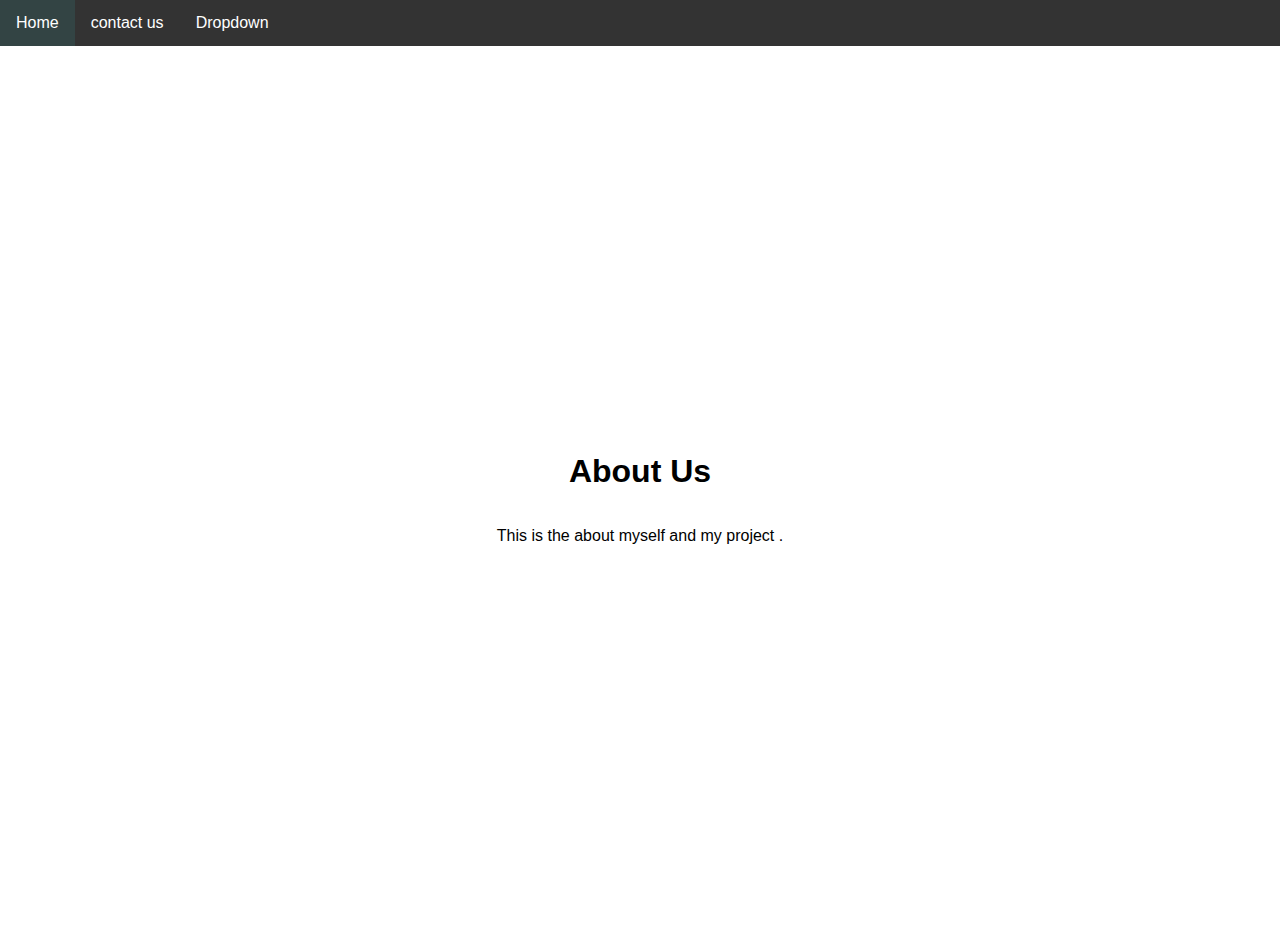
<file: about.html>
<!DOCTYPE html>
<html lang="en">
<head>
    <meta charset="UTF-8">
    <meta name="viewport" content="width=device-width, initial-scale=1.0">
    <title>About Page</title>
    <link rel="stylesheet" href="style.css">
</head>
<body>
    <header>
    <div class="navbar">
      <a href="index.html">Home</a>
      <a href="contact.html">contact us</a>
      <div class="dropdown">
        <button class="dropbtn">Dropdown
          <i class="fa fa-caret-down"></i>
        </button>
        <div class="dropdown-content">
          <a href="about.html">About us</a>
          <a href="contact.html">contact us</a>
          <a href="sign.html">Sign in</a>
        </div>
      </div>
    </div>

        
    <main>
        <h1>About Us</h1>
        <p>This is the about myself and my project .</p>
    </main>
</body>
</html>
</file>
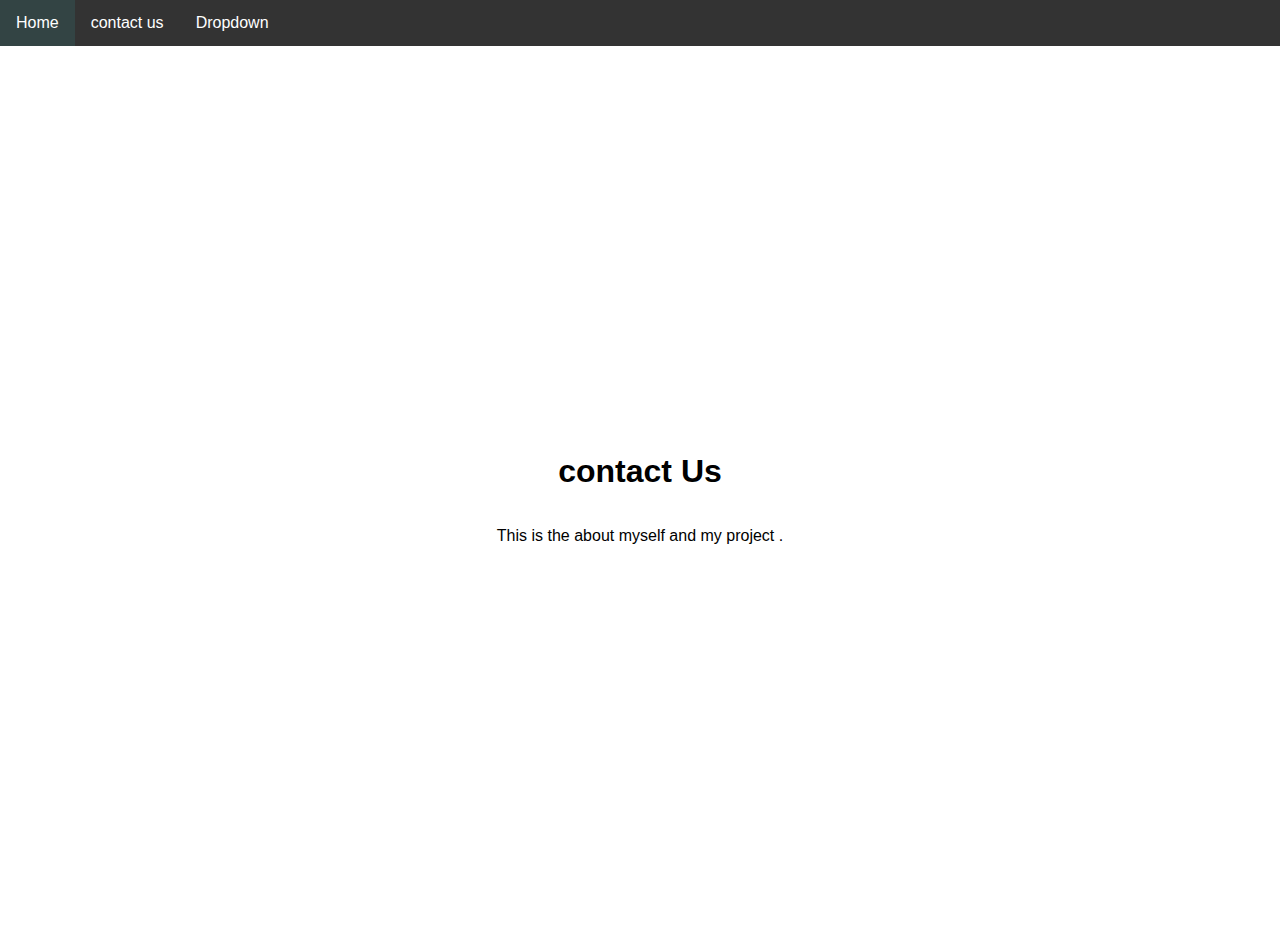
<file: Contact.html>
<!DOCTYPE html>
<html lang="en">
<head>
    <meta charset="UTF-8">
    <meta name="viewport" content="width=device-width, initial-scale=1.0">
    <title>About Page</title>
    <link rel="stylesheet" href="style.css">
</head>
<body>
    <header>
    <div class="navbar">
      <a href="index.html">Home</a>
      <a href="contact.html">contact us</a>
      <div class="dropdown">
        <button class="dropbtn">Dropdown
          <i class="fa fa-caret-down"></i>
        </button>
        <div class="dropdown-content">
          <a href="about.html">About us</a>
          <a href="contact.html">contact us</a>
          <a href="sign.html">Sign in</a>
        </div>
      </div>
    </div>

        
    <main>
        <h1>contact Us</h1>
        <p>This is the about myself and my project .</p>
    </main>
</body>
</html>
</file>
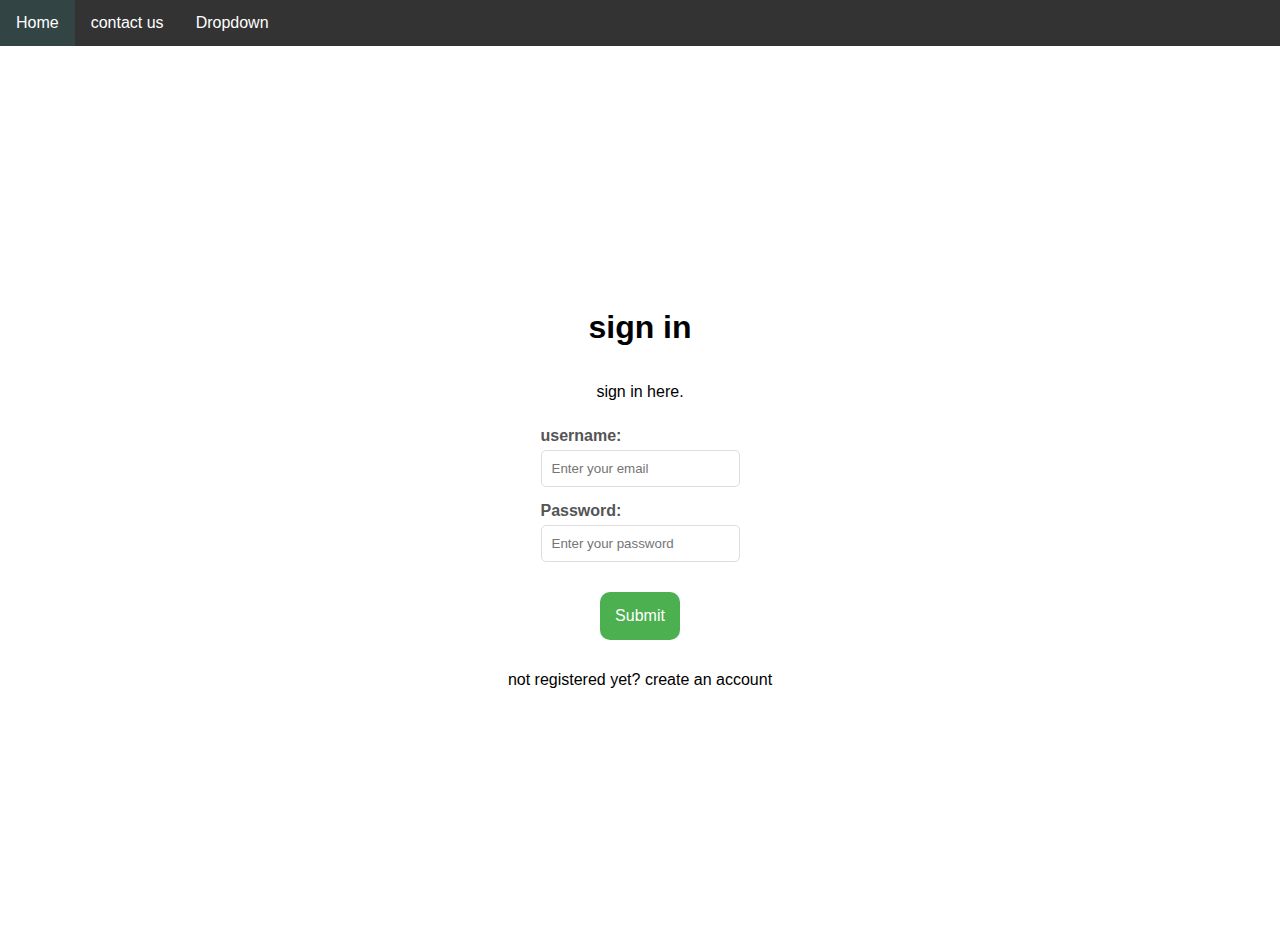
<file: sign.html>
<!DOCTYPE html>
<html lang="en">
<head>
    <meta charset="UTF-8">
    <meta name="viewport" content="width=device-width, initial-scale=1.0">
    <title>signin Page</title>
    <link rel="stylesheet" href="style.css">
</head>
<body>
    <header>
    <div class="navbar">
      <a href="index.html">Home</a>
      <a href="contact.html">contact us</a>
      <div class="dropdown">
        <button class="dropbtn">Dropdown
          <i class="fa fa-caret-down"></i>
        </button>
        <div class="dropdown-content">
          <a href="about.html">About us</a>
          <a href="contact.html">contact us</a>
          <a href="sign.html">Sign in</a>
        </div>
      </div>
    </div>

        
    <main>
        <h1>sign in </h1>
        <p>sign in here.</p>

      <form action="">
        <div class="form element">
          <label for="email">
            username:
          </label>
          <input type="text"
                 id="email"
                name="email"
               placeholder="Enter your email" required>
                
        </div>

        <div class="form element">
          
          <label for="password"> 
            Password:
          </label>
           <input type="password"
                id="password"
               name="password"
              placeholder="Enter your password" required>
            
        </div>

        
      </form>

      <div class="wrap">
        <button class="button" onclick="solve()">Submit</button>
      </div>

      <p>
        not registered yet? 
        <a href=# style= text-decoration: none:>
  
          create an account
        </a>
      </p>

      
    </main>
</body>
</html>
</file>
<file: style.css>
html,
body {
  padding: 0;
  margin: 0;
  font-family: -apple-system, BlinkMacSystemFont, Segoe UI, Roboto, Oxygen,
    Ubuntu, Cantarell, Fira Sans, Droid Sans, Helvetica Neue, sans-serif;
}

a {
  color: inherit;
  text-decoration: none;
}

* {
  box-sizing: border-box;
}

main {
  min-height: 100vh;
  padding: 4rem 2rem;
  flex: 1;
  display: flex;
  flex-direction: column;
  justify-content: center;
  align-items: center;
}

.title {
  margin: 0;
  line-height: 1.15;
  font-size: 4rem;
}

.title,
.description {
  text-align: center;
}

.description {
  margin: 4rem 0;
  line-height: 1.5;
  font-size: 1.5rem;
}

.code {
  background: #fafafa;
  border-radius: 5px;
  padding: 0.75rem;
  font-size: 1.1rem;
  font-family: Menlo, Monaco, Lucida Console, Liberation Mono, DejaVu Sans Mono,
    Bitstream Vera Sans Mono, Courier New, monospace;
}

.grid {
  display: flex;
  align-items: center;
  justify-content: center;
  flex-wrap: wrap;
  max-width: 800px;
}

.card {
  margin: 1rem;
  padding: 1.5rem;
  text-align: left;
  color: inherit;
  text-decoration: none;
  border: 1px solid #eaeaea;
  border-radius: 10px;
  transition: color 0.15s ease, border-color 0.15s ease;
  max-width: 300px;
}

.card:hover,
.card:focus,
.card:active {
  color: #0070f3;
  border-color: #0070f3;
}

.card h2 {
  margin: 0 0 1rem 0;
  font-size: 1.5rem;
}

.card p {
  margin: 0;
  font-size: 1.25rem;
  line-height: 1.5;
}

@media (max-width: 600px) {
  .grid {
    width: 100%;
    flex-direction: column;
  }
}

.nav ul {
  list-style-type: none;
  margin: 0;
  padding: 0;
}

.nav ul li {
  display: inline;
  margin-right: 20px;
}

.nav ul li a {
  color: #fff;
  text-decoration: none;
}

/* Navbar container */
.navbar {
  overflow: hidden;
  background-color: #333;
  font-family: Arial;
}

/* Links inside the navbar */
.navbar a {
  float: left;
  font-size: 16px;
  color: white;
  text-align: center;
  padding: 14px 16px;
  text-decoration: none;
}

/* The dropdown container */
.dropdown {
  float: left;
  overflow: hidden;
}

/* Dropdown button */
.dropdown .dropbtn {
  font-size: 16px;
  border: none;
  outline: none;
  color: white;
  padding: 14px 16px;
  background-color: inherit;
  font-family: inherit; /* Important for vertical align on mobile phones */
  margin: 0; /* Important for vertical align on mobile phones */
}

/* Add a red background color to navbar links on hover */
.navbar a:hover, .dropdown:hover .dropbtn {
  background-color: #344 ;
}

/* Dropdown content (hidden by default) */
.dropdown-content {
  display: none;
  position: absolute;
  background-color: #f9f9f9;
  min-width: 160px;
  box-shadow: 0px 8px 16px 0px rgba(0,0,0,0.2);
  z-index: 1;
}

/* Links inside the dropdown */
.dropdown-content a {
  float: none;
  color: black;
  padding: 12px 16px;
  text-decoration: none;
  display: block;
  text-align: left;
}

/* Add a grey background color to dropdown links on hover */
.dropdown-content a:hover {
  background-color: #ddd;
}

/* Show the dropdown menu on hover */
.dropdown:hover .dropdown-content {
  display: block;
}

/* login form */
label {
  display: block;
  width: 100%;
  margin-top: 10px;
  margin-bottom: 5px;
  text-align: left;
  color: #555;
  font-weight: bold;
}


input {
  display: block;
  width: 100%;
  margin-bottom: 15px;
  padding: 10px;
  box-sizing: border-box;
  border: 1px solid #ddd;
  border-radius: 5px;
}

button {
  padding: 15px;
  border-radius: 10px;
  margin-top: 15px;
  margin-bottom: 15px;
  border: none;
  color: white;
  cursor: pointer;
  background-color: #4CAF50;
  width: 100%;
  font-size: 16px;
}

.wrap {
  display: flex;
  justify-content: center;
  align-items: center;
}

/*about us*/


#aboutUs {
  padding: 20px;
  display: grid;
  grid-template-columns: 1fr 1fr;
}

#aboutUs img {
  max-width: 50%;
  margin: 20px;
  border-radius: 10px;
}

.content {
  margin: 20px 0;
}

.content h2 {
  font-size: 50px;
  color: #ffca70;
}

.content h4 {
  font-size: 20px;
  color: #000000;
  margin: 10px 0;
}

.description {
  color: #000000;
  margin: 20px 0;
  font-size: 18px;
  line-height: 30px;
  font-weight: 100;
}

.btn {
  font-weight: bold;
  border: 2px solid #ffca70;
  cursor: pointer;
  padding: 10px 20px;
  border-radius: 20px;
  transition: all 0.4s;
  background-color: #ffca70;
}

.btn:hover {
  border: 2px solid #ffca70;
  background: transparent;
  color: #ffca70;
}

@media screen and (max-width: 790px) {
  #aboutUs img {
      width: 80%;
  }

  #aboutUs {
      grid-template-columns: 1fr;
      place-items: center;
  }
}
</file>
